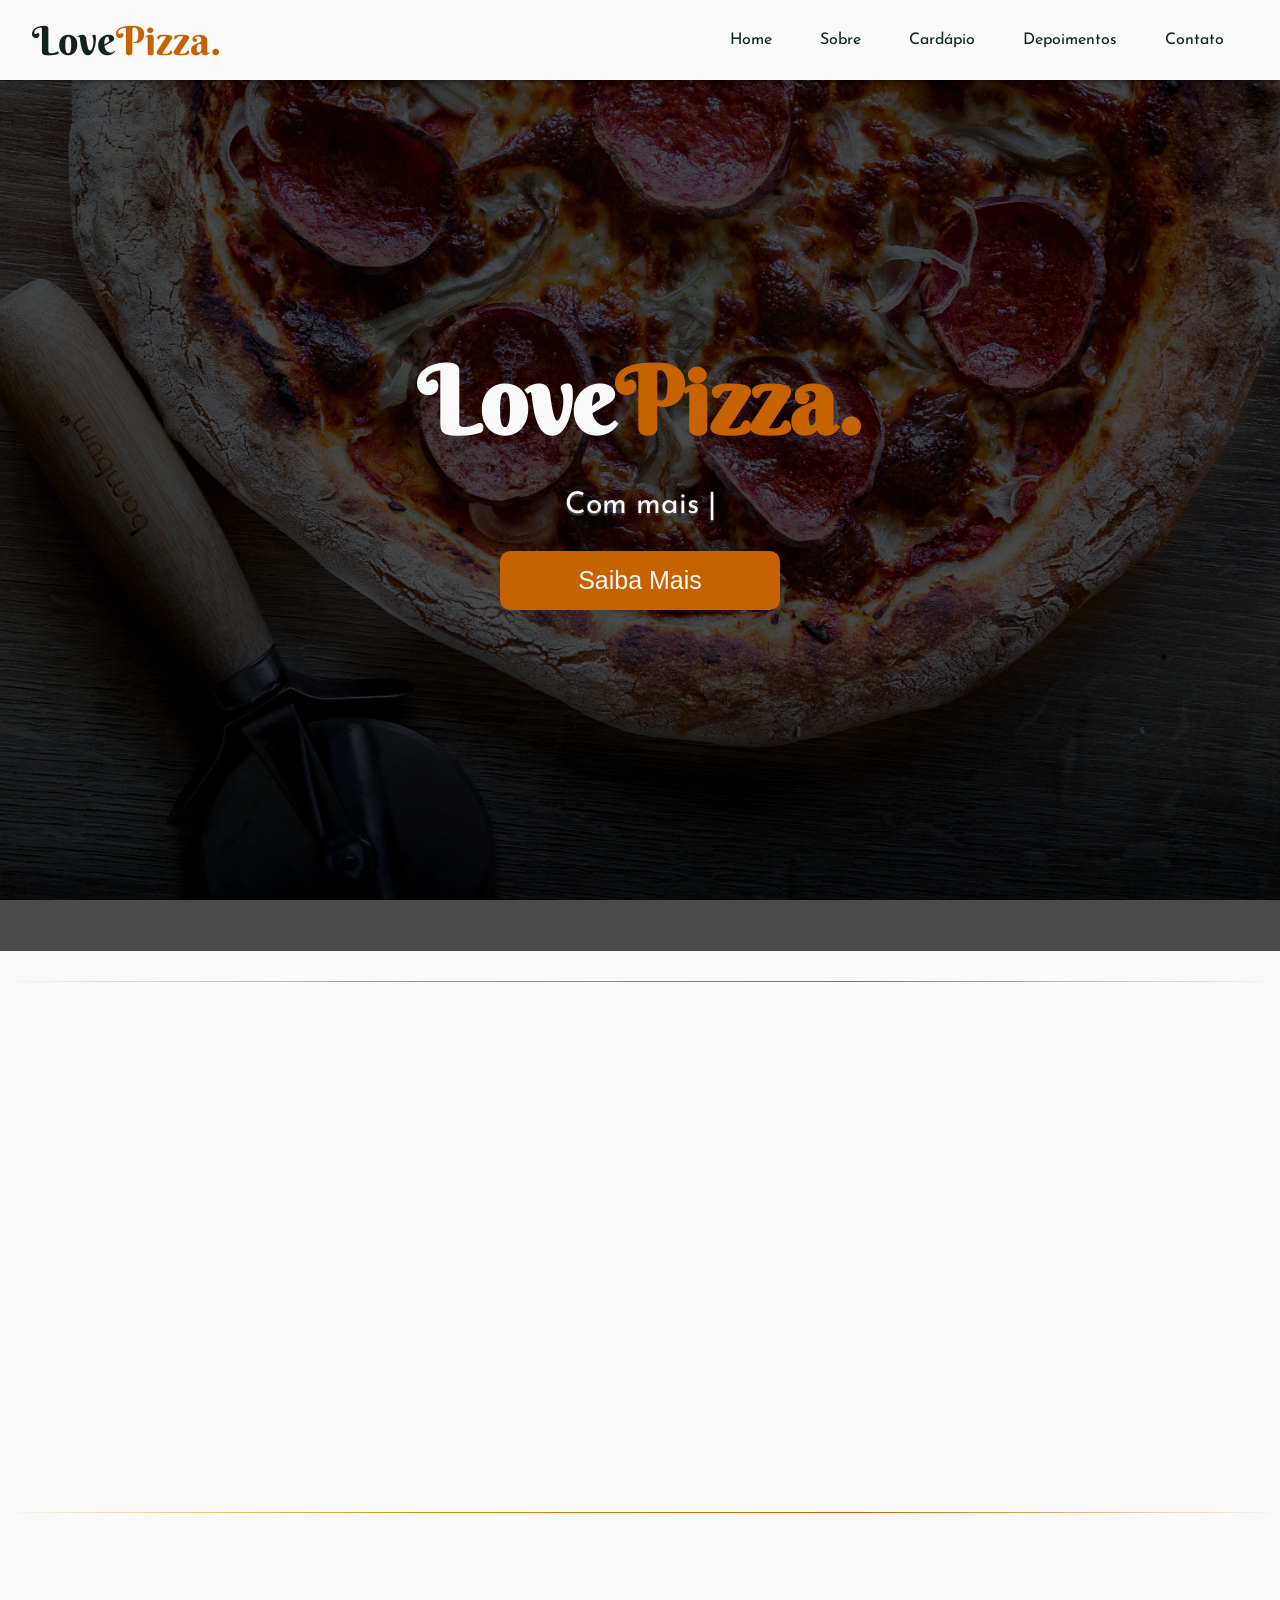
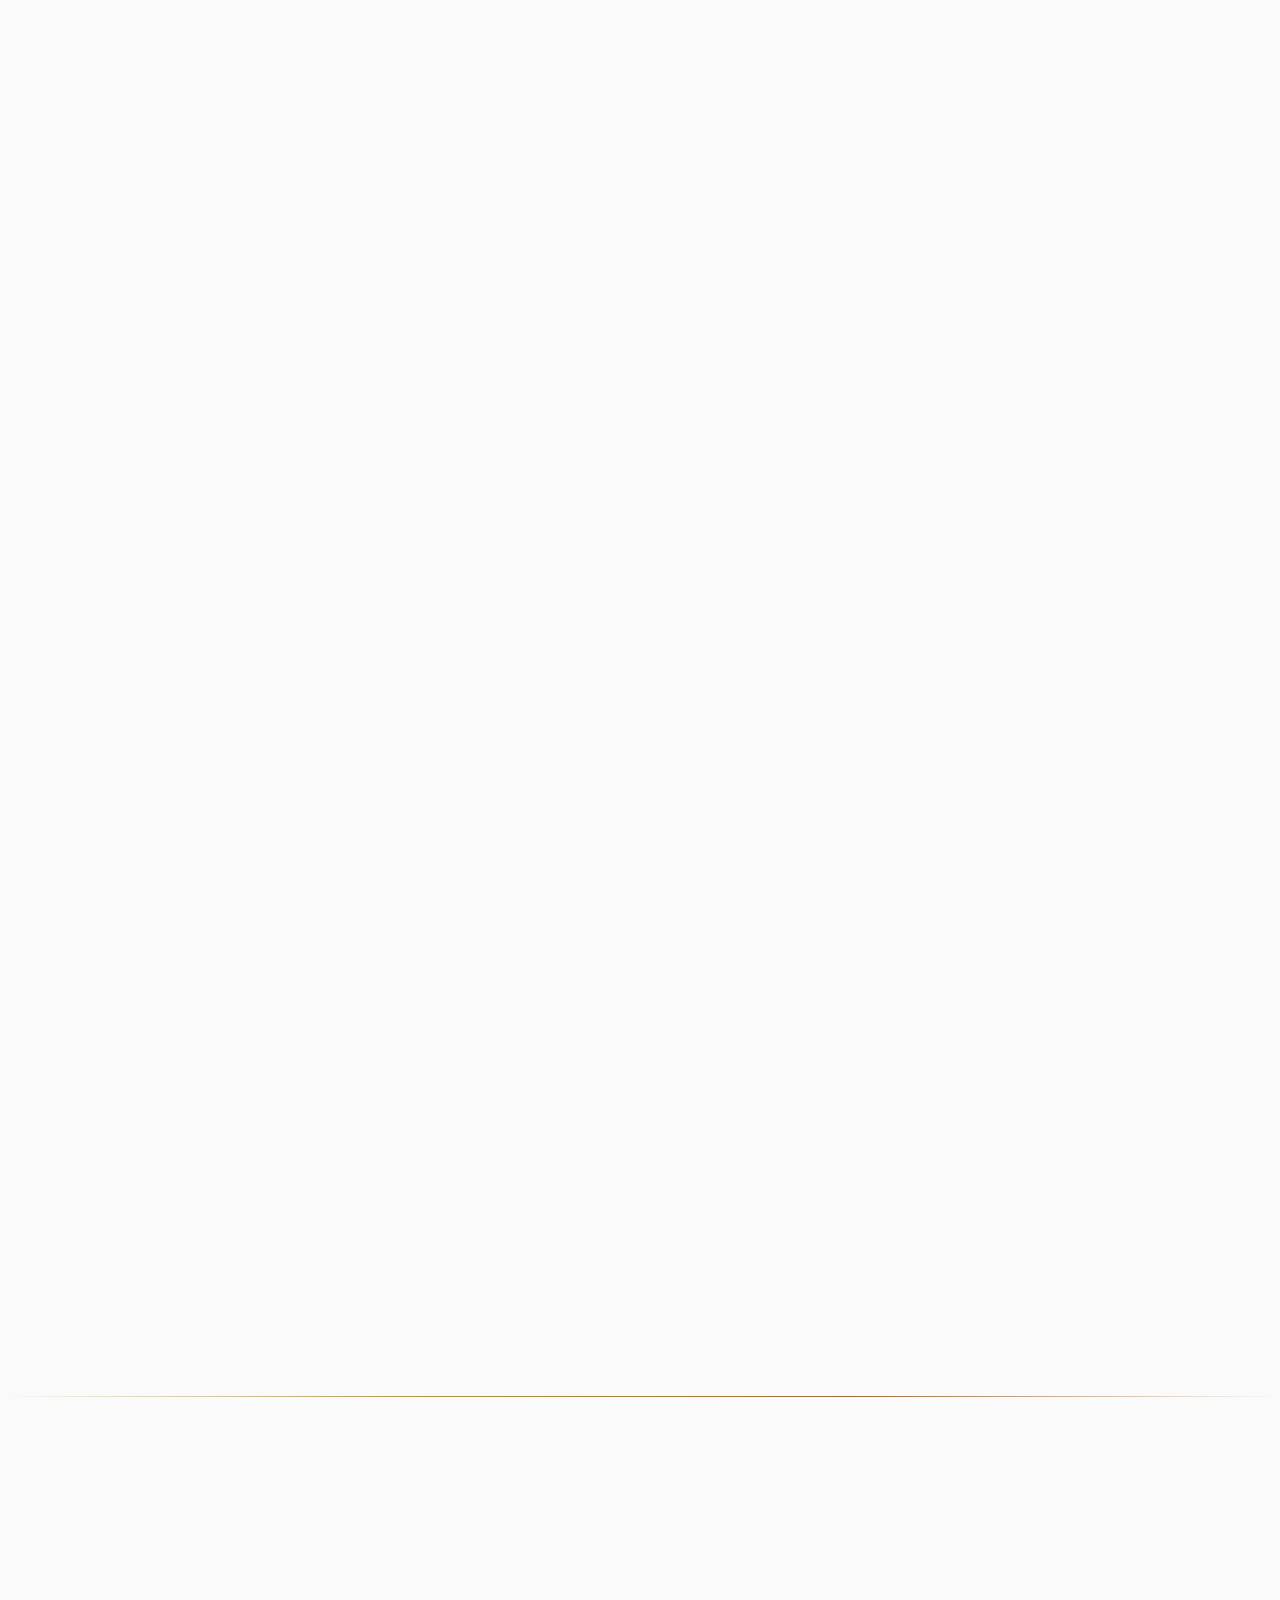
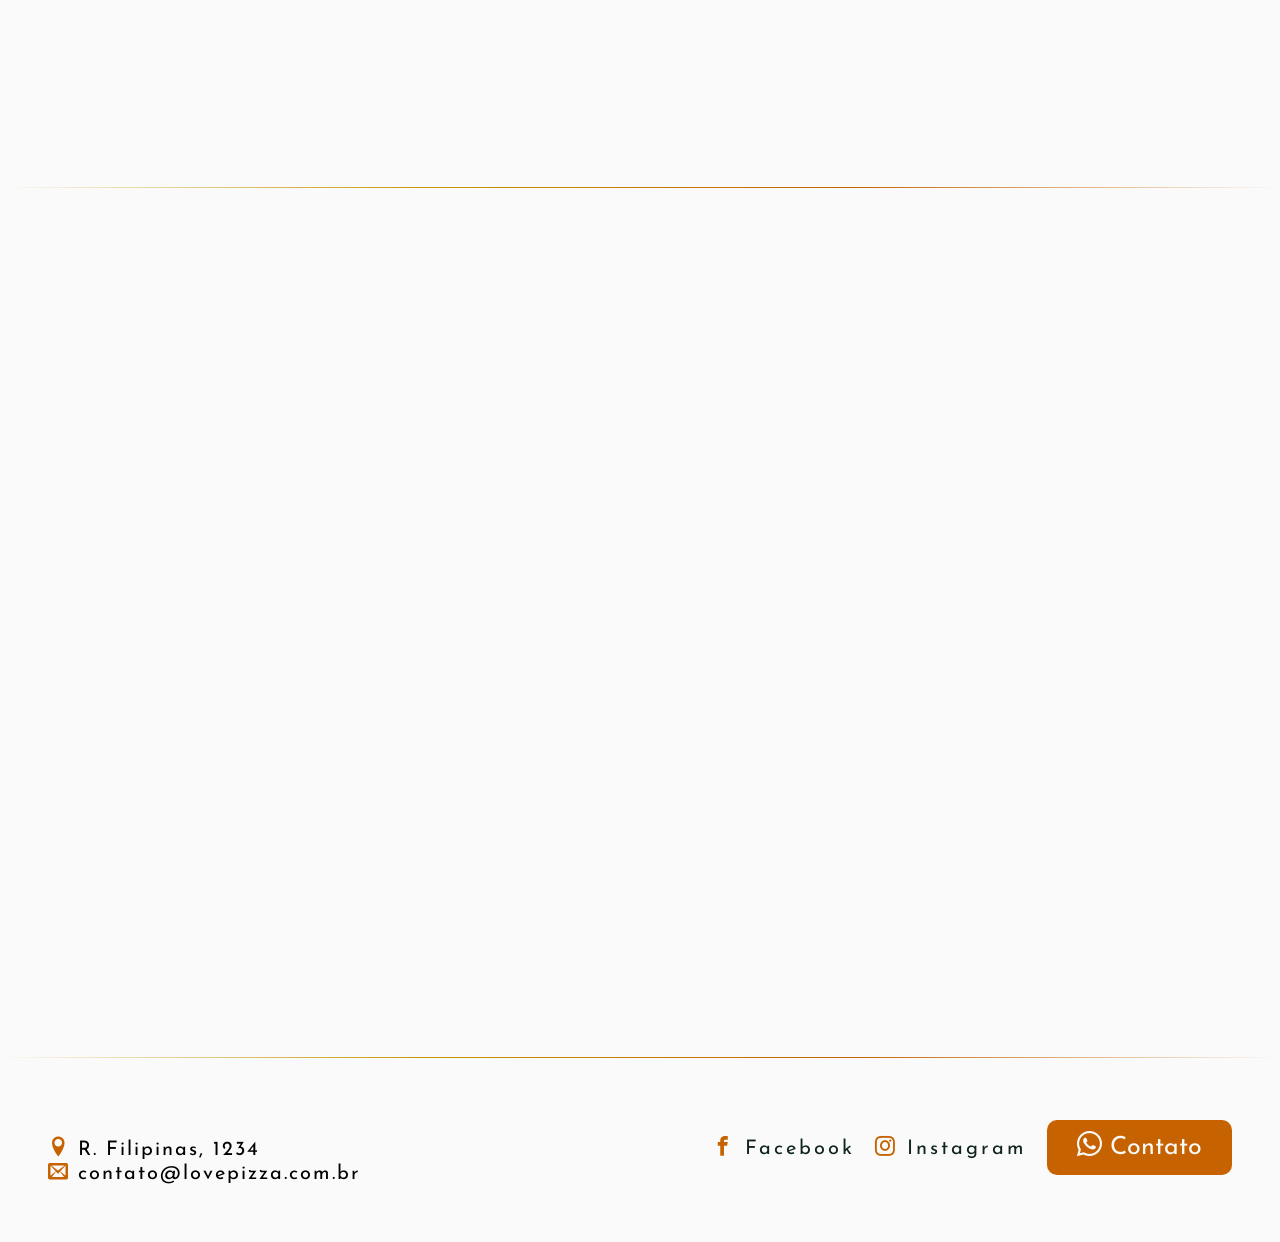
<file: index.html>
<!DOCTYPE html>
<html lang="en">
  <head>
    <meta charset="UTF-8" />
    <meta http-equiv="X-UA-Compatible" content="IE=edge" />
    <meta name="viewport" content="width=device-width, initial-scale=1" />
    <link
      href="https://fonts.googleapis.com/css2?family=Berkshire+Swash&family=Josefin+Sans:wght@100;200;300;400;500;700&family=Manrope:wght@400;700&display=swap"
      rel="stylesheet"
    />
    <link rel="stylesheet" href="assets/fonts/style.css" />
    <link rel="stylesheet" href="assets/css/style.css" />
    <link rel="shortcut icon" href="pizza.ico" type="image/x-icon" />
    <title>LovePizza</title>
  </head>
  <body>
    <header class="header" id="header">
      <div class="container navegation">
        <a href="#header" class="logo">Love<span>Pizza.</span></a>

        <nav class="menu" id="menu">
          <button id="menu-mobile">
            <span id="hamburguer"></span>
          </button>
          <ul class="menu-lista">
            <li class="menu-item">
              <a class="menu-link" href="#home">Home</a>
            </li>
            <li class="menu-item">
              <a class="menu-link" href="#sobre">Sobre</a>
            </li>
            <li class="menu-item">
              <a class="menu-link" href="#cardapio">Cardápio</a>
            </li>
            <li class="menu-item">
              <a class="menu-link" href="#depoimentos">Depoimentos</a>
            </li>

            <li class="menu-item">
              <a class="menu-link" href="#contato">Contato</a>
            </li>
          </ul>
        </nav>
      </div>
    </header>

    <div class="divider-1"></div>

    <main>
      <section class="banner" id="home">
        <div class="banner-image">
          <h1 class="banner-titulo">Love<span>Pizza.</span></h1>
          <p class="banner-texto">
            Com mais de 28 anos de tradição, pizzaria LovePizza tem como
            objetivo levar aos clientes um pedacinho da Itália com um tempero
            brasileiro.
          </p>
          <button class="banner-button">Saiba Mais</button>
        </div>
      </section>

      <div class="divider-1"></div>

      <section class="sobre container-left" id="sobre" data-animacao="left">
        <div class="sobre-titulo">
          <h2 class="sobre-titulo--principal">Bem-Vindo</h2>
          <h3 class="sobre-titulo--reconhecimento">
            Reconhecido pela boa Pizza Italiana e bebiba desde 1992.
          </h3>
          <p class="sobre-descricao">
            Premiada pela Institulo La boa pizza pela qualidade nas pizzas e
            oferecendo os melhores serviços.
          </p>
          <div class="sobre-button" aria-label="button">
            <button class="sobre-button-reserva">
              <a
                href="https://api.whatsapp.com/send?phone=5541998911450&text=Obrigado por entrar em contato"
                >Faça uma Reserva</a
              >
            </button>
          </div>
        </div>
        <div class="sobre-imagem-pizza">
          <img
            src="assets/img/piazza.jpg"
            alt="Duas Pizza pronta esperando para ir ao forno"
          />
        </div>
      </section>

      <div class="divider-1"></div>

      <section class="cardapio" id="cardapio" data-animacao="down">
        <div class="container">
          <h2 class="cardapio-titulo--principal">Nosso Cardápio</h2>
          <div class="divider-2"></div>

          <div class="cardapio-container">
            <div class="cardapio-widget">
              <div class="cardapio-image">
                <img
                  class="cardapio-image--pizza"
                  src="assets/img/calabresa.jpg"
                  alt="Pizza Calabresa"
                />
              </div>
              <div class="cardapio-coluna">
                <h2 class="cardapio-titulo">Pizza Calabresa</h2>
                <p class="cardapio-descricao">
                  Massa, Molho, Mussarela, calabresa.
                </p>
                <p class="cardapio-preco">R$45</p>
              </div>
            </div>

            <div class="cardapio-widget">
              <div class="cardapio-image">
                <img
                  class="cardapio-image--pizza"
                  src="assets/img/quatro-queijos.jpg"
                  alt="Pizza Calabresa"
                />
              </div>
              <div class="cardapio-coluna">
                <h2 class="cardapio-titulo">Pizza Quatro Queijos</h2>
                <p class="cardapio-descricao">
                  Massa, Molho, Mussarela, Catupiry, Cheddar, Gorgonzola.
                </p>
                <p class="cardapio-preco">R$55</p>
              </div>
            </div>

            <div class="cardapio-widget">
              <div class="cardapio-image">
                <img
                  class="cardapio-image--pizza"
                  src="assets/img/cinco-queijos.jpg"
                  alt="Pizza Calabresa"
                />
              </div>
              <div class="cardapio-coluna">
                <h2 class="cardapio-titulo">Pizza Cinco Queijos</h2>
                <p class="cardapio-descricao">
                  Massa, Molho, Mussarela, Catupiry, Cheddar, Gorgonzola,
                  Parmesão.
                </p>
                <p class="cardapio-preco">R$75</p>
              </div>
            </div>

            <div class="cardapio-widget">
              <div class="cardapio-image">
                <img
                  class="cardapio-image--pizza"
                  src="assets/img/tomate.jpg"
                  alt="Pizza Calabresa"
                />
              </div>
              <div class="cardapio-coluna">
                <h2 class="cardapio-titulo">Pizza Tomate</h2>
                <p class="cardapio-descricao">
                  Massa, Molho, Mussarela, Tomate.
                </p>
                <p class="cardapio-preco">R$35</p>
              </div>
            </div>

            <div class="cardapio-widget">
              <div class="cardapio-image">
                <img
                  class="cardapio-image--pizza"
                  src="assets/img/calabresa.jpg"
                  alt="Pizza Calabresa"
                />
              </div>
              <div class="cardapio-coluna">
                <h2 class="cardapio-titulo">Pizza Calabresa</h2>
                <p class="cardapio-descricao">
                  Massa, Molho, Mussarela, calabresa.
                </p>
                <p class="cardapio-preco">R$45</p>
              </div>
            </div>

            <div class="cardapio-widget">
              <div class="cardapio-image">
                <img
                  class="cardapio-image--pizza"
                  src="assets/img/quatro-queijos.jpg"
                  alt="Pizza Calabresa"
                />
              </div>
              <div class="cardapio-coluna">
                <h2 class="cardapio-titulo">Pizza Quatro Queijos</h2>
                <p class="cardapio-descricao">
                  Massa, Molho, Mussarela, Catupiry, Cheddar, Gorgonzola.
                </p>
                <p class="cardapio-preco">R$55</p>
              </div>
            </div>

            <div class="cardapio-widget">
              <div class="cardapio-image">
                <img
                  class="cardapio-image--pizza"
                  src="assets/img/cinco-queijos.jpg"
                  alt="Pizza Calabresa"
                />
              </div>
              <div class="cardapio-coluna">
                <h2 class="cardapio-titulo">Pizza Cinco Queijos</h2>
                <p class="cardapio-descricao">
                  Massa, Molho, Mussarela, Catupiry, Cheddar, Gorgonzola,
                  Parmesão.
                </p>
                <p class="cardapio-preco">R$75</p>
              </div>
            </div>

            <div class="cardapio-widget">
              <div class="cardapio-image">
                <img
                  class="cardapio-image--pizza"
                  src="assets/img/tomate.jpg"
                  alt="Pizza Calabresa"
                />
              </div>
              <div class="cardapio-coluna">
                <h2 class="cardapio-titulo">Pizza Tomate</h2>
                <p class="cardapio-descricao">
                  Massa, Molho, Mussarela, Tomate.
                </p>
                <p class="cardapio-preco">R$35</p>
              </div>
            </div>

            <div class="cardapio-widget">
              <div class="cardapio-image">
                <img
                  class="cardapio-image--pizza"
                  src="assets/img/tomate.jpg"
                  alt="Pizza Calabresa"
                />
              </div>
              <div class="cardapio-coluna">
                <h2 class="cardapio-titulo">Pizza Tomate</h2>
                <p class="cardapio-descricao">
                  Massa, Molho, Mussarela, Tomate.
                </p>
                <p class="cardapio-preco">R$35</p>
              </div>
            </div>
          </div>
        </div>
      </section>

      <div class="divider-1"></div>

      <section
        class="depoimentos container"
        id="depoimentos"
        data-animacao="left"
      >
        <h2 class="depoimentos-titulo">Depoimentos</h2>

        <div class="depoimentos-principal" data-slide="slide">
          <div class="depoimentos-contain">
            <blockquote class="depoimentos-blockquote">
              <p class="depoimentos-descricao">
                <span>&ldquo;</span> As pizzas são muito boas e saborosas, vale
                cada centavo.
              </p>
              <cite class="depoimentos-cite">
                <img src="assets/img/marcos-jose.jpg" alt="marcos josé" />
                Marcos José
              </cite>
            </blockquote>
          </div>

          <div class="depoimentos-contain">
            <blockquote class="depoimentos-blockquote">
              <p class="depoimentos-descricao">
                <span>&ldquo;</span> Cada explosão de sabores, vou sempre
                voltar.
              </p>
              <cite class="depoimentos-cite">
                <img
                  src="assets/img/elisabete-souza.jpg"
                  alt="elisabete souza"
                />
                Elisabete Souza
              </cite>
            </blockquote>
          </div>

          <div class="depoimentos-contain">
            <blockquote class="depoimentos-blockquote">
              <p class="depoimentos-descricao">
                <span>&ldquo;</span> Parabéns! Simplesmente a mais deliciosa.
                Macia, na medida certa e o recheio de qualidade.
              </p>
              <cite class="depoimentos-cite">
                <img src="assets/img/vanessa-iberte.jpg" alt="vanessa iberte" />
                Vanessa Iberte
              </cite>
            </blockquote>
          </div>
          <div class="depoimentos-slider">
            <div class="depoimentos-esquerda"><a aria-label="before"></a></div>
            <div class="depoimentos-direita"><a aria-label="after"></a></div>
          </div>
        </div>
      </section>

      <div class="divider-1"></div>

      <section class="contato container" id="contato" data-animacao="top">
        <div class="contato-titulo">
          <h2 class="contato-titulo-principal">Entre em contato</h2>
          <p class="contato-descricao">
            Envia sua mensagem, preenchendo o formulário abaixo.
          </p>
        </div>
        <form action="" class="contato-form">
          <input type="text" placeholder="Seu nome..." />
          <input type="email" placeholder="Seu E-mail..." />
          <input
            aria-label="Seu número de telefone com DDD"
            type="phone"
            placeholder="(41) 99999-9999"
          />
          <textarea
            name=""
            placeholder="Preencha sua Reclamação, Sugestão, Elogio ou Informações... "
            id=""
            cols="30"
            rows="10"
          ></textarea>
          <input
            aria-label="Enviar Mensagem"
            type="submit"
            value="Enviar Mensagem"
          />
        </form>
      </section>
    </main>

    <div class="divider-1"></div>

    <footer>
      <div class="footer-links">
        <ul class="footer-grid">
          <li class="footer-icon">
            <i class="icon-location" aria-label="logradouro"></i> R. Filipinas,
            1234
          </li>
          <li class="footer-icon">
            <i class="icon-envelop" aria-label="contato de email"></i>
            contato@lovepizza.com.br
          </li>
        </ul>
      </div>
      <div class="footer-icons">
        <a class="footer-icon--second" href="#"
          ><i class="icon-facebook"></i> Facebook</a
        >
        <a class="footer-icon--second" href="#"
          ><i class="icon-instagram"></i> Instagram</a
        >
        <a
          class="footer-button"
          href="https://api.whatsapp.com/send?phone=5541998911450&text=Obrigado por entrar em contato"
          ><i class="icon-whatsapp"></i> Contato</a
        >
      </div>
    </footer>
    <script src="assets/js/script.js"></script>
  </body>
</html>
</file>
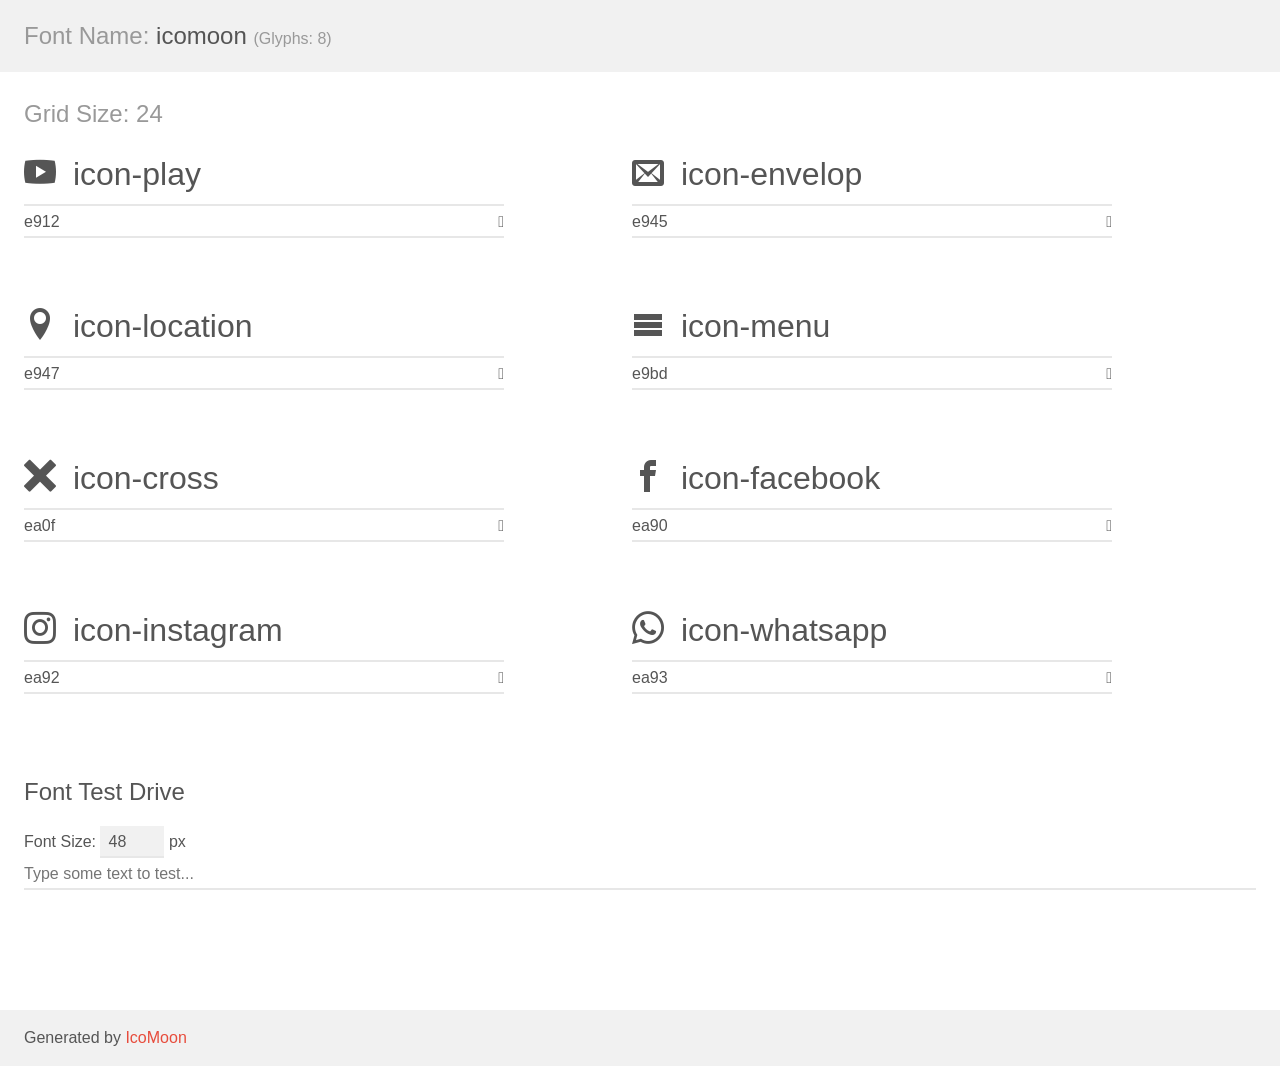
<file: assets/fonts/demo.html>
<!doctype html>
<html>
<head>
    <meta charset="utf-8">
    <title>IcoMoon Demo</title>
    <meta name="description" content="An Icon Font Generated By IcoMoon.io">
    <meta name="viewport" content="width=device-width, initial-scale=1">
    <link rel="stylesheet" href="demo-files/demo.css">
    <link rel="stylesheet" href="style.css"></head>
<body>
    <div class="bgc1 clearfix">
        <h1 class="mhmm mvm"><span class="fgc1">Font Name:</span> icomoon <small class="fgc1">(Glyphs:&nbsp;8)</small></h1>
    </div>
    <div class="clearfix mhl ptl">
        <h1 class="mvm mtn fgc1">Grid Size: 24</h1>
        <div class="glyph fs1">
            <div class="clearfix bshadow0 pbs">
                <span class="icon-play"></span>
                <span class="mls"> icon-play</span>
            </div>
            <fieldset class="fs0 size1of1 clearfix hidden-false">
                <input type="text" readonly value="e912" class="unit size1of2" />
                <input type="text" maxlength="1" readonly value="&#xe912;" class="unitRight size1of2 talign-right" />
            </fieldset>
            <div class="fs0 bshadow0 clearfix hidden-true">
                <span class="unit pvs fgc1">liga: </span>
                <input type="text" readonly value="play, video" class="liga unitRight" />
            </div>
        </div>
        <div class="glyph fs1">
            <div class="clearfix bshadow0 pbs">
                <span class="icon-envelop"></span>
                <span class="mls"> icon-envelop</span>
            </div>
            <fieldset class="fs0 size1of1 clearfix hidden-false">
                <input type="text" readonly value="e945" class="unit size1of2" />
                <input type="text" maxlength="1" readonly value="&#xe945;" class="unitRight size1of2 talign-right" />
            </fieldset>
            <div class="fs0 bshadow0 clearfix hidden-true">
                <span class="unit pvs fgc1">liga: </span>
                <input type="text" readonly value="envelop, mail" class="liga unitRight" />
            </div>
        </div>
        <div class="glyph fs1">
            <div class="clearfix bshadow0 pbs">
                <span class="icon-location"></span>
                <span class="mls"> icon-location</span>
            </div>
            <fieldset class="fs0 size1of1 clearfix hidden-false">
                <input type="text" readonly value="e947" class="unit size1of2" />
                <input type="text" maxlength="1" readonly value="&#xe947;" class="unitRight size1of2 talign-right" />
            </fieldset>
            <div class="fs0 bshadow0 clearfix hidden-true">
                <span class="unit pvs fgc1">liga: </span>
                <input type="text" readonly value="location, map-marker" class="liga unitRight" />
            </div>
        </div>
        <div class="glyph fs1">
            <div class="clearfix bshadow0 pbs">
                <span class="icon-menu"></span>
                <span class="mls"> icon-menu</span>
            </div>
            <fieldset class="fs0 size1of1 clearfix hidden-false">
                <input type="text" readonly value="e9bd" class="unit size1of2" />
                <input type="text" maxlength="1" readonly value="&#xe9bd;" class="unitRight size1of2 talign-right" />
            </fieldset>
            <div class="fs0 bshadow0 clearfix hidden-true">
                <span class="unit pvs fgc1">liga: </span>
                <input type="text" readonly value="menu, list3" class="liga unitRight" />
            </div>
        </div>
        <div class="glyph fs1">
            <div class="clearfix bshadow0 pbs">
                <span class="icon-cross"></span>
                <span class="mls"> icon-cross</span>
            </div>
            <fieldset class="fs0 size1of1 clearfix hidden-false">
                <input type="text" readonly value="ea0f" class="unit size1of2" />
                <input type="text" maxlength="1" readonly value="&#xea0f;" class="unitRight size1of2 talign-right" />
            </fieldset>
            <div class="fs0 bshadow0 clearfix hidden-true">
                <span class="unit pvs fgc1">liga: </span>
                <input type="text" readonly value="cross, cancel" class="liga unitRight" />
            </div>
        </div>
        <div class="glyph fs1">
            <div class="clearfix bshadow0 pbs">
                <span class="icon-facebook"></span>
                <span class="mls"> icon-facebook</span>
            </div>
            <fieldset class="fs0 size1of1 clearfix hidden-false">
                <input type="text" readonly value="ea90" class="unit size1of2" />
                <input type="text" maxlength="1" readonly value="&#xea90;" class="unitRight size1of2 talign-right" />
            </fieldset>
            <div class="fs0 bshadow0 clearfix hidden-true">
                <span class="unit pvs fgc1">liga: </span>
                <input type="text" readonly value="facebook, brand10" class="liga unitRight" />
            </div>
        </div>
        <div class="glyph fs1">
            <div class="clearfix bshadow0 pbs">
                <span class="icon-instagram"></span>
                <span class="mls"> icon-instagram</span>
            </div>
            <fieldset class="fs0 size1of1 clearfix hidden-false">
                <input type="text" readonly value="ea92" class="unit size1of2" />
                <input type="text" maxlength="1" readonly value="&#xea92;" class="unitRight size1of2 talign-right" />
            </fieldset>
            <div class="fs0 bshadow0 clearfix hidden-true">
                <span class="unit pvs fgc1">liga: </span>
                <input type="text" readonly value="instagram, brand12" class="liga unitRight" />
            </div>
        </div>
        <div class="glyph fs1">
            <div class="clearfix bshadow0 pbs">
                <span class="icon-whatsapp"></span>
                <span class="mls"> icon-whatsapp</span>
            </div>
            <fieldset class="fs0 size1of1 clearfix hidden-false">
                <input type="text" readonly value="ea93" class="unit size1of2" />
                <input type="text" maxlength="1" readonly value="&#xea93;" class="unitRight size1of2 talign-right" />
            </fieldset>
            <div class="fs0 bshadow0 clearfix hidden-true">
                <span class="unit pvs fgc1">liga: </span>
                <input type="text" readonly value="whatsapp, brand13" class="liga unitRight" />
            </div>
        </div>
    </div>

    <!--[if gt IE 8]><!-->
    <div class="mhl clearfix mbl">
        <h1>Font Test Drive</h1>
        <label>
            Font Size: <input id="fontSize" type="number" class="textbox0 mbm"
            min="8" value="48" />
            px
        </label>
        <input id="testText" type="text" class="phl size1of1 mvl"
        placeholder="Type some text to test..." value=""/>
        <div id="testDrive" class="icon-" style="font-family: icomoon">&nbsp;
        </div>
    </div>
    <!--<![endif]-->
    <div class="bgc1 clearfix">
        <p class="mhl">Generated by <a href="https://icomoon.io/app">IcoMoon</a></p>
    </div>

    <script src="demo-files/demo.js"></script>
</body>
</html>
</file>
<file: assets/fonts/style.css>
@font-face {
  font-family: 'icomoon';
  src:  url('fonts/icomoon.eot?4ljpg7');
  src:  url('fonts/icomoon.eot?4ljpg7#iefix') format('embedded-opentype'),
    url('fonts/icomoon.ttf?4ljpg7') format('truetype'),
    url('fonts/icomoon.woff?4ljpg7') format('woff'),
    url('fonts/icomoon.svg?4ljpg7#icomoon') format('svg');
  font-weight: normal;
  font-style: normal;
  font-display: block;
}

[class^="icon-"], [class*=" icon-"] {
  /* use !important to prevent issues with browser extensions that change fonts */
  font-family: 'icomoon' !important;
  speak-as: never;
  font-style: normal;
  font-weight: normal;
  font-variant: normal;
  text-transform: none;
  line-height: 1;

  /* Better Font Rendering =========== */
  -webkit-font-smoothing: antialiased;
  -moz-osx-font-smoothing: grayscale;
}

.icon-play:before {
  content: "\e912";
}
.icon-envelop:before {
  content: "\e945";
}
.icon-location:before {
  content: "\e947";
}
.icon-menu:before {
  content: "\e9bd";
}
.icon-cross:before {
  content: "\ea0f";
}
.icon-facebook:before {
  content: "\ea90";
}
.icon-instagram:before {
  content: "\ea92";
}
.icon-whatsapp:before {
  content: "\ea93";
}
</file>
<file: assets/css/style.css>
* {
  margin: 0;
  padding: 0;
  box-sizing: border-box;
}

:root {
  --title-color: #0f241d;
  --text-color-light: #fafafa;
  --body-color: #fafafa;
  --gradient-color: linear-gradient(270deg, #fafafa, #c66300, #c69500, #fafafa);
  --gradient-color--second: linear-gradient(270deg, #c66300, #c69500, #fafafa);
  --base-color: #c66300;
  --font-Berkshire: "Berkshire Swash", cursive;
}

html {
  scroll-behavior: smooth;
}

body {
  background: var(--body-color);
  font-family: "Josefin Sans", sans-serif;
}

.header {
  width: 100%;
  background: var(--body-color);
  position: fixed;
  top: 0;
  z-index: 100;
  box-shadow: 0 2px 4px rgba(0, 0, 0, 0.4);
}

.container {
  margin-left: 2rem;
  margin-right: 2rem;
}

.container-left {
  margin-left: 2rem;
}

.navegation {
  display: flex;
  justify-content: space-between;
  align-items: center;
  height: 5rem;
}

.logo {
  font-family: var(--font-Berkshire);
  font-size: 2.5rem;
  text-decoration: none;
  color: var(--title-color);
}

.logo span {
  color: var(--base-color);
}

.menu-lista {
  display: flex;
}

.menu-item {
  list-style: none;
  padding: 1.5rem;
}

.menu-link {
  text-decoration: none;
  color: var(--title-color);
  transition: color 0.2s;
  position: relative;
}

.menu-link:hover {
  color: var(--gradient-color--second);
}

.menu-link::after {
  content: "";
  width: 0%;
  height: 2px;
  background: var(--gradient-color--second);
  position: absolute;
  left: 0;
  bottom: -1rem;
  transition: width 0.2s;
}

.menu-link:hover::after {
  width: 100%;
}

#menu-mobile {
  display: none;
}

@media (max-width: 850px) {
  #menu-mobile {
    display: block;
  }

  .menu-lista {
    display: none;
  }

  .header {
    background-color: var(--base-color);
  }

  .logo span {
    color: var(--text-color-light);
  }

  .menu-lista {
    display: block;
    position: absolute;
    width: 100%;
    top: 70px;
    right: 0px;
    background: var(--base-color);
    z-index: 1000;
    height: 0;
    transition: 0.7s;
    visibility: hidden;
    overflow-y: hidden;
  }

  .menu.active .menu-lista {
    height: calc(100vh - 70px);
    visibility: visible;
    overflow-y: auto;
  }

  .menu-link {
    margin: 0 1rem;
    font-size: 1.5rem;
    color: var(--text-color-light);
  }

  #menu-mobile {
    display: flex;
    padding: 0.5rem 1rem;
    font-size: 1rem;
    border: none;
    background: none;
    cursor: pointer;
    gap: 0.5rem;
  }

  #hamburguer {
    border-top: 2px solid;
    width: 20px;
    color: var(--text-color-light);
  }

  #hamburguer::after,
  #hamburguer::before {
    content: "";
    display: block;
    width: 20px;
    height: 2px;
    background: currentColor;
    margin-top: 5px;
    transition: 0.4s;
    position: relative;
  }

  .menu.active #hamburguer {
    border-top-color: transparent;
  }

  .menu.active #hamburguer::before {
    transform: rotate(135deg);
  }

  .menu.active #hamburguer::after {
    transform: rotate(-135deg);
    top: -7px;
  }
}

.divider-1 {
  height: 1px;
  background: var(--gradient-color);
}

.banner {
  background-image: url("../img/banner.jpg");
  background-size: cover;
  background-repeat: no-repeat;
  background-attachment: fixed;
  background-position: center;
  height: 950px;
  margin-bottom: 30px;
}

.banner-image {
  width: 100%;
  height: 100%;
  display: flex;
  flex-direction: column;
  align-items: center;
  justify-content: center;
  background-color: rgba(0, 0, 0, 0.7);
}

.banner-titulo {
  font-family: var(--font-Berkshire);
  font-size: 5.875rem;
  color: var(--text-color-light);
}

.banner-titulo span {
  color: var(--base-color);
}

.banner-texto {
  font-size: 1.875rem;
  color: var(--text-color-light);
  max-width: 700px;
  margin-top: 30px;
  text-shadow: 0px 2px 2px #555555;
}

@media (max-width: 850px) {
  .banner-titulo {
    font-size: 4rem;
  }

  .banner-texto {
    font-size: 1.3rem;
    margin-left: 2rem;
    margin-right: 2rem;
    min-width: 350px;
  }
}

.banner-texto::after {
  content: "|";
  opacity: 1;
  animation: barra 0.7s infinite;
}

@keyframes barra {
  0%,
  100% {
    opacity: 1;
  }
  50% {
    opacity: 0;
  }
}

.banner-button,
.sobre-button-reserva,
.contato-form input[type="submit"],
.footer-button {
  background-color: var(--base-color);
  border: none;
  color: var(--text-color-light);
  padding: 15px 30px;
  text-align: center;
  text-decoration: none;
  font-size: 25px;
  border-radius: 10px;
  cursor: pointer;
  margin-top: 30px;
  width: 17.5rem;
}

.banner-button:hover,
.sobre-button-reserva:hover,
.contato-form input[type="submit"]:hover,
.footer-button:hover {
  background-color: #c69500;
  transition: 0.8s;
}

.cardapio {
  margin-top: 30px;
  margin-bottom: 30px;
}

.cardapio-titulo--principal {
  color: var(--base-color);
  font-family: var(--font-Berkshire);
  font-size: 70px;
  text-align: center;
  margin-bottom: 30px;
}

@media (max-width: 850px) {
  .cardapio-titulo--principal {
    font-size: 3rem;
  }
}

.cardapio-container {
  display: flex;
  flex-wrap: wrap;
  gap: 4rem;
  justify-content: space-between;
  margin-top: 60px;
}

.cardapio-widget {
  display: flex;
  margin-top: 30px;
  margin: auto 0;
}

.cardapio-image--pizza {
  width: 200px;
  height: 200px;
  max-width: 200px;
  border-radius: 5px;
  background-size: cover;
  background-repeat: no-repeat;
  background-position: center top;
}

@media (max-width: 850px) {
  .cardapio-image--pizza {
    width: 150px;
    height: 150px;
  }
}

.cardapio-coluna {
  display: flex;
  flex-direction: column;
  margin-left: 1rem;
}

.cardapio-titulo {
  font-size: 1.4rem;
  font-family: var(--font-Berkshire);
}

.cardapio-descricao {
  font-style: italic;
  margin-top: 1rem;
  max-width: 200px;
}

.cardapio-preco {
  font-size: 2rem;
  color: var(--base-color);
  margin-top: 2rem;
}

@media (max-width: 850px) {
  .cardapio-titulo {
    font-size: 1.1rem;
  }

  .cardapio-descricao {
    min-width: 180px;
  }

  .cardapio-preco {
    font-size: 1.2rem;
  }
}

.sobre {
  display: flex;
  margin-top: 30px;
  margin-bottom: 30px;
  width: 100%;
}

.sobre-titulo {
  display: flex;
  flex-direction: column;
}

.sobre-titulo--principal {
  font-size: 80px;
  color: var(--base-color);
  font-family: var(--font-Berkshire);
  margin-bottom: 60px;
}

.sobre-titulo--reconhecimento {
  font-size: 40px;
  margin-bottom: 30px;
  max-width: 700px;
  letter-spacing: 4px;
  margin-right: 2rem;
}

.sobre-descricao {
  font-size: 1.5rem;
  max-width: 700px;
  letter-spacing: 4px;
  margin-bottom: 40px;
  margin-right: 2rem;
}

.sobre-button-reserva > a {
  text-decoration: none;
  color: var(--text-color-light);
}

.sobre-imagem-pizza {
  display: flex;
  flex: 1;
}

.sobre-imagem-pizza img {
  height: 100%;
  width: 100%;
  background-size: cover;
  background-repeat: no-repeat;
  background-position: center top;
}

@media (max-width: 850px) {
  .sobre-titulo--principal {
    font-size: 3rem;
  }

  .sobre-titulo--reconhecimento {
    font-size: 30px;
  }
}

@media (max-width: 1400px) {
  .sobre-imagem-pizza img {
    display: none;
  }
}

.depoimentos {
  margin-top: 30px;
}

.depoimentos-principal {
  display: flex;
  align-items: center;
  flex-direction: column;
}

.depoimentos-contain {
  position: relative;
}

.depoimentos-contain > * {
  position: absolute;
  opacity: 0;
  pointer-events: none;
}

.depoimentos-contain > .active {
  position: relative;
  opacity: 1;
  pointer-events: initial;
}

.depoimentos-titulo {
  font-size: 4.3125rem;
  text-align: center;
  color: var(--base-color);
  font-family: var(--font-Berkshire);
  margin-bottom: 60px;
}

@media (max-width: 850px) {
  .depoimentos-titulo {
    font-size: 3rem;
  }
}

.depoimentos-blockquote {
  padding: 2rem;
  border-radius: 0.25rem;
  box-shadow: 0px 0px 12px rgba(0, 0, 0, 0.07);
}

.depoimentos-descricao {
  position: relative;
  text-indent: 1.875rem;
  margin-bottom: 1.5rem;
  color: var(--title-color);
}

.depoimentos-descricao span {
  font: 700 3rem serif;
  position: absolute;
  top: -0.8rem;
  left: -1.875rem;
  color: var(--base-color);
}

.depoimentos-cite {
  display: flex;
  align-items: center;
}

.depoimentos-cite img {
  width: 3rem;
  height: 3rem;
  object-fit: cover;
  clip-path: circle();
  margin-right: 0.5rem;
}

.depoimentos-slider {
  display: flex;
  justify-content: center;
  margin-bottom: 30px;
}

.depoimentos-esquerda a::before {
  content: "<";
  font-size: 2rem;
  padding: 20px;
  cursor: pointer;
  color: var(--base-color);
}

.depoimentos-direita a::before {
  content: ">";
  font-size: 2rem;
  padding: 20px;
  cursor: pointer;
  color: var(--base-color);
}

.contato {
  margin-top: 30px;
  margin-bottom: 30px;
}

.contato-titulo {
  text-align: center;
}

.contato-titulo-principal {
  font-size: 4.3125rem;
  text-align: center;
  color: var(--base-color);
  font-family: var(--font-Berkshire);
  margin-bottom: 30px;
}

.contato-descricao {
  font-size: 20px;
  margin-bottom: 40px;
  letter-spacing: 4px;
}

.contato-form {
  display: flex;
  flex-direction: column;
  justify-content: center;
  align-items: center;
}

.contato-form input,
.contato-form textarea {
  width: 700px;
  padding: 20px;
  border-radius: 5px;
  border: 1px solid var(--base-color);
  margin: 10px 0;
  font-size: 1.2rem;
  outline: none;
}

@media (max-width: 850px) {
  .contato-titulo-principal {
    font-size: 3rem;
  }

  .contato-descricao {
    font-size: 1rem;
  }

  .contato-form input,
  .contato-form textarea {
    width: 100%;
    font-size: 1rem;
  }
}

.contato-form textarea {
  resize: none;
}

footer {
  display: flex;
  justify-content: space-between;
  padding: 3rem;
  align-items: center;
}

.footer-grid {
  list-style: none;
  margin-top: 30px;
}

.footer-icon {
  font-size: 20px;
  letter-spacing: 2px;
}

.footer-icon i,
.icon-facebook,
.icon-instagram {
  color: var(--base-color);
}

.footer-icon--second {
  font-size: 20px;
  letter-spacing: 3px;
  text-decoration: none;
  color: var(--title-color);
  margin-right: 15px;
}

@media (max-width: 785px) {
  footer {
    display: flex;
    flex-direction: column;
    justify-content: center;
    align-items: center;
  }

  .footer-icon--second {
    margin-right: 5%;
    margin-top: 5px;
    font-size: 1rem;
  }

  .footer-icons {
    display: flex;
    flex-wrap: wrap;
    justify-content: center;
  }

  .footer-grid li {
    font-size: 1rem;
  }
}

[data-animacao] {
  opacity: 0;
  transition: 0.4s;
}

[data-animacao="left"] {
  transform: translate3d(-50px, 0, 0);
}

[data-animacao="right"] {
  transform: translate3d(50px, 0, 0);
}

[data-animacao="top"] {
  transform: translate3d(0, -50px, 0);
}

[data-animacao="down"] {
  transform: translate3d(0, 50px, 0);
}

[data-animacao].anime {
  opacity: 1;
  transform: translate3d(0px, 0px, 0px);
}
</file>
<file: assets/fonts/demo-files/demo.css>
body {
  padding: 0;
  margin: 0;
  font-family: sans-serif;
  font-size: 1em;
  line-height: 1.5;
  color: #555;
  background: #fff;
}
h1 {
  font-size: 1.5em;
  font-weight: normal;
}
small {
  font-size: .66666667em;
}
a {
  color: #e74c3c;
  text-decoration: none;
}
a:hover, a:focus {
  box-shadow: 0 1px #e74c3c;
}
.bshadow0, input {
  box-shadow: inset 0 -2px #e7e7e7;
}
input:hover {
  box-shadow: inset 0 -2px #ccc;
}
input, fieldset {
  font-family: sans-serif;
  font-size: 1em;
  margin: 0;
  padding: 0;
  border: 0;
}
input {
  color: inherit;
  line-height: 1.5;
  height: 1.5em;
  padding: .25em 0;
}
input:focus {
  outline: none;
  box-shadow: inset 0 -2px #449fdb;
}
.glyph {
  font-size: 16px;
  width: 15em;
  padding-bottom: 1em;
  margin-right: 4em;
  margin-bottom: 1em;
  float: left;
  overflow: hidden;
}
.liga {
  width: 80%;
  width: calc(100% - 2.5em);
}
.talign-right {
  text-align: right;
}
.talign-center {
  text-align: center;
}
.bgc1 {
  background: #f1f1f1;
}
.fgc1 {
  color: #999;
}
.fgc0 {
  color: #000;
}
p {
  margin-top: 1em;
  margin-bottom: 1em;
}
.mvm {
  margin-top: .75em;
  margin-bottom: .75em;
}
.mtn {
  margin-top: 0;
}
.mtl, .mal {
  margin-top: 1.5em;
}
.mbl, .mal {
  margin-bottom: 1.5em;
}
.mal, .mhl {
  margin-left: 1.5em;
  margin-right: 1.5em;
}
.mhmm {
  margin-left: 1em;
  margin-right: 1em;
}
.mls {
  margin-left: .25em;
}
.ptl {
  padding-top: 1.5em;
}
.pbs, .pvs {
  padding-bottom: .25em;
}
.pvs, .pts {
  padding-top: .25em;
}
.unit {
  float: left;
}
.unitRight {
  float: right;
}
.size1of2 {
  width: 50%;
}
.size1of1 {
  width: 100%;
}
.clearfix:before, .clearfix:after {
  content: " ";
  display: table;
}
.clearfix:after {
  clear: both;
}
.hidden-true {
  display: none;
}
.textbox0 {
  width: 3em;
  background: #f1f1f1;
  padding: .25em .5em;
  line-height: 1.5;
  height: 1.5em;
}
#testDrive {
  display: block;
  padding-top: 24px;
  line-height: 1.5;
}
.fs0 {
  font-size: 16px;
}
.fs1 {
  font-size: 32px;
}
</file>
